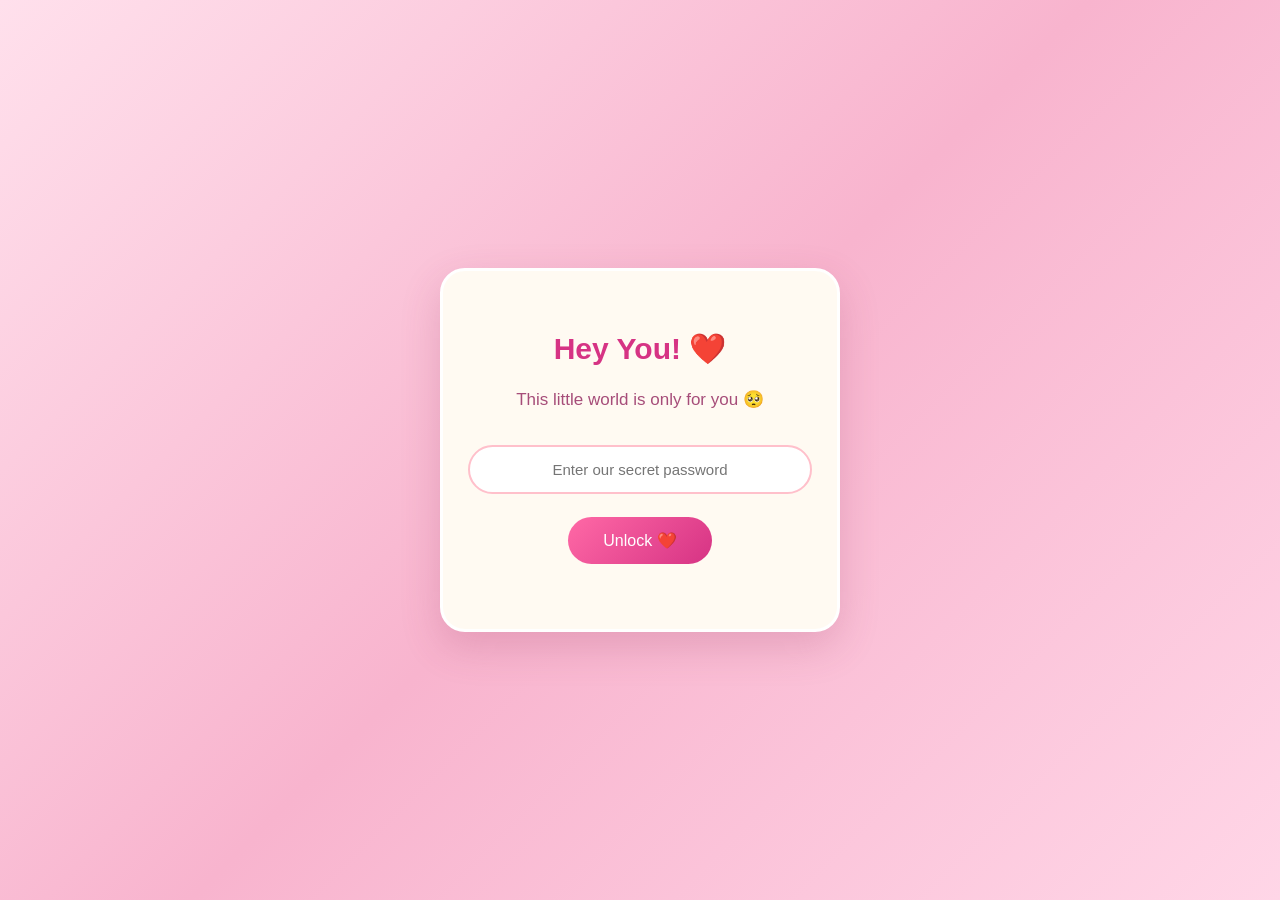
<file: index.html>
<!DOCTYPE html>
<html lang="en">
<head>
    <meta charset="UTF-8">
    <meta name="viewport" content="width=device-width, initial-scale=1.0">
    <title>A Secret Surprise ❤️</title>
    <link rel="stylesheet" href="style.css">
</head>
<body>

    <div class="password-screen">
        <h1>Hey You! ❤️</h1>
        <p>This little world is only for you 🥺</p>

        <input
            type="password"
            id="passwordInput"
            placeholder="Enter our secret password"
        >

        <button onclick="checkPassword()">Unlock ❤️</button>

        <p id="passwordMessage"></p>
    </div>

    <script>
        function checkPassword() {
            const password =
                document.getElementById("passwordInput").value;

            if (password === "SHRI190226") {
                sessionStorage.setItem("loveUnlocked", "true");
                window.location.href = "player.html";
            } else {
                document.getElementById("passwordMessage").innerText =
                    "Oops! Wrong password 🥺 Try again!";
            }
        } 
    </script>

</body>
<div class="floating-hearts">
    <span>💗</span>
    <span>💕</span>
    <span>💖</span>
    <span>💘</span>
    <span>🌸</span>
</div>
</html>
</file>
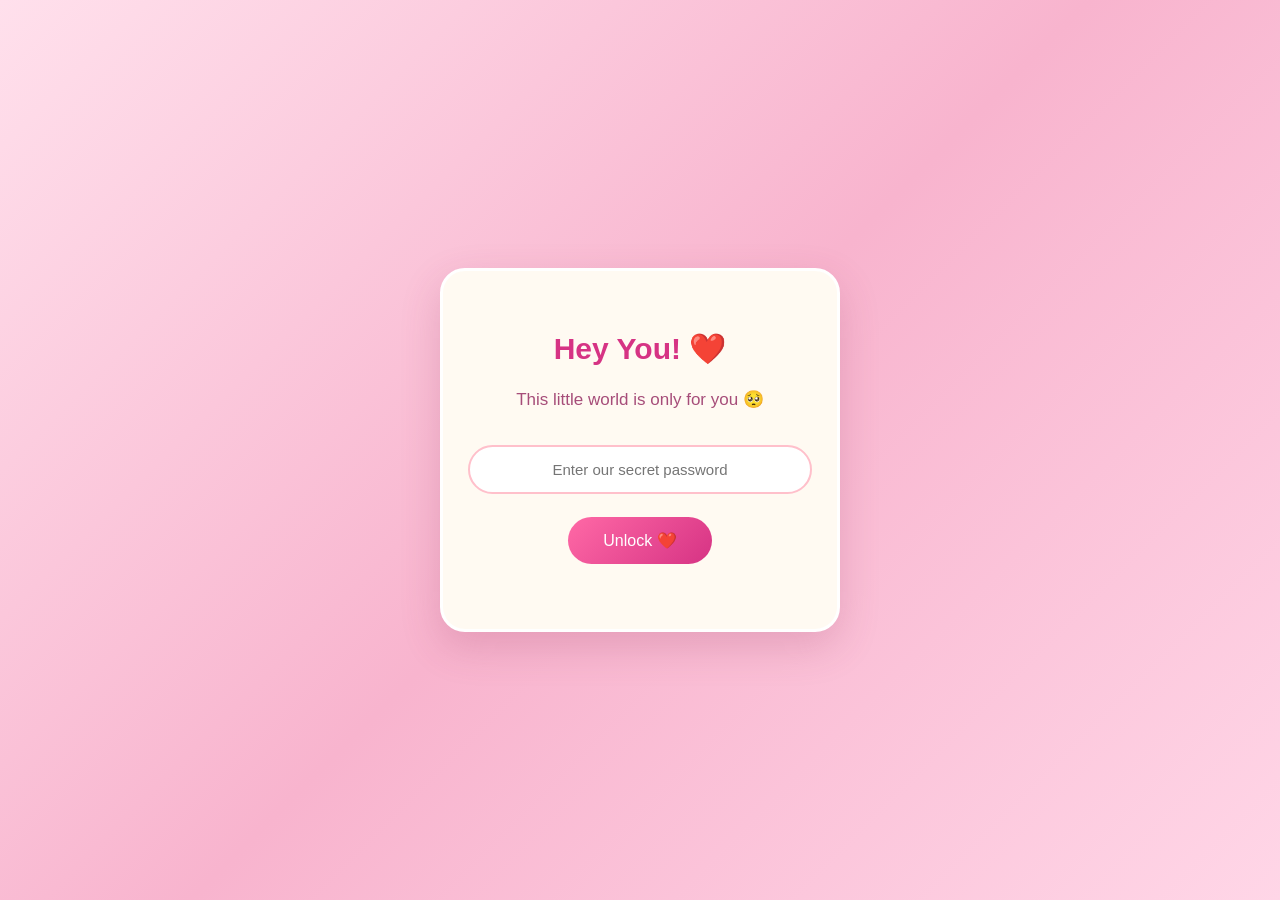
<file: final.html>
<!DOCTYPE html>
<html lang="en">
<head>
    <meta charset="UTF-8">
    <meta name="viewport" content="width=device-width, initial-scale=1.0">

    <title>Forever & Always ❤️</title>

    <style>
        * {
            margin: 0;
            padding: 0;
            box-sizing: border-box;
        }

        body {
            min-height: 100vh;
            display: flex;
            justify-content: center;
            align-items: center;
            text-align: center;
            font-family: Georgia, serif;
            background: linear-gradient(135deg, #ffd6e7, #ff9ebd, #ffc4d6);
            overflow: hidden;
            padding: 20px;
        }

        .final-card {
            background: rgba(255, 255, 255, 0.85);
            padding: 40px 25px;
            border-radius: 25px;
            max-width: 500px;
            width: 100%;
            box-shadow: 0 10px 35px rgba(150, 40, 80, 0.2);
            position: relative;
            z-index: 2;
        }

        h1 {
            color: #d6336c;
            font-size: 32px;
            margin-bottom: 20px;
        }

        .heart {
            font-size: 65px;
            margin: 15px 0;
            animation: beat 1s infinite;
        }

        p {
            color: #71334b;
            font-size: 18px;
            line-height: 1.7;
            margin-bottom: 25px;
        }

        button {
            background: #e84375;
            color: white;
            border: none;
            padding: 14px 25px;
            border-radius: 30px;
            font-size: 17px;
            cursor: pointer;
            transition: 0.3s;
        }

        button:hover {
            background: #c72c60;
            transform: scale(1.06);
        }

        .floating-heart {
            position: absolute;
            bottom: -30px;
            font-size: 22px;
            animation: float 7s linear infinite;
            opacity: 0.8;
        }

        @keyframes beat {
            50% {
                transform: scale(1.2);
            }
        }

        @keyframes float {
            from {
                transform: translateY(0) rotate(0deg);
                opacity: 0.8;
            }
            to {
                transform: translateY(-110vh) rotate(360deg);
                opacity: 0;
            }
        }
    </style>
</head>

<body>

    <div class="final-card">

        <h1>Our Story Doesn't End Here ❤️</h1>

        <div class="heart">💗</div>

        <p>
            Thank you for being my favourite part
            of every day.

            <br><br>

            No matter how many pages this website has,
            my favourite chapter will always be
            the one where I have you. 🥹

            <br><br>

            Forever and always. ❤️
        </p>

        <button onclick="window.location.href='proposal.html'">
            Experience Our Story again❤️
        </button>

    </div>

    <script>
        if (sessionStorage.getItem("loveUnlocked") !== "true") {
            window.location.replace("index.html");
        }

        function createHeart() {
            const heart = document.createElement("div");
            heart.className = "floating-heart";
            heart.innerHTML = "💗";

            heart.style.left = Math.random() * 100 + "vw";
            heart.style.animationDuration = (4 + Math.random() * 4) + "s";

            document.body.appendChild(heart);

            setTimeout(() => {
                heart.remove();
            }, 8000);
        }

        setInterval(createHeart, 500);
    </script>

</body>
</html>
</file>
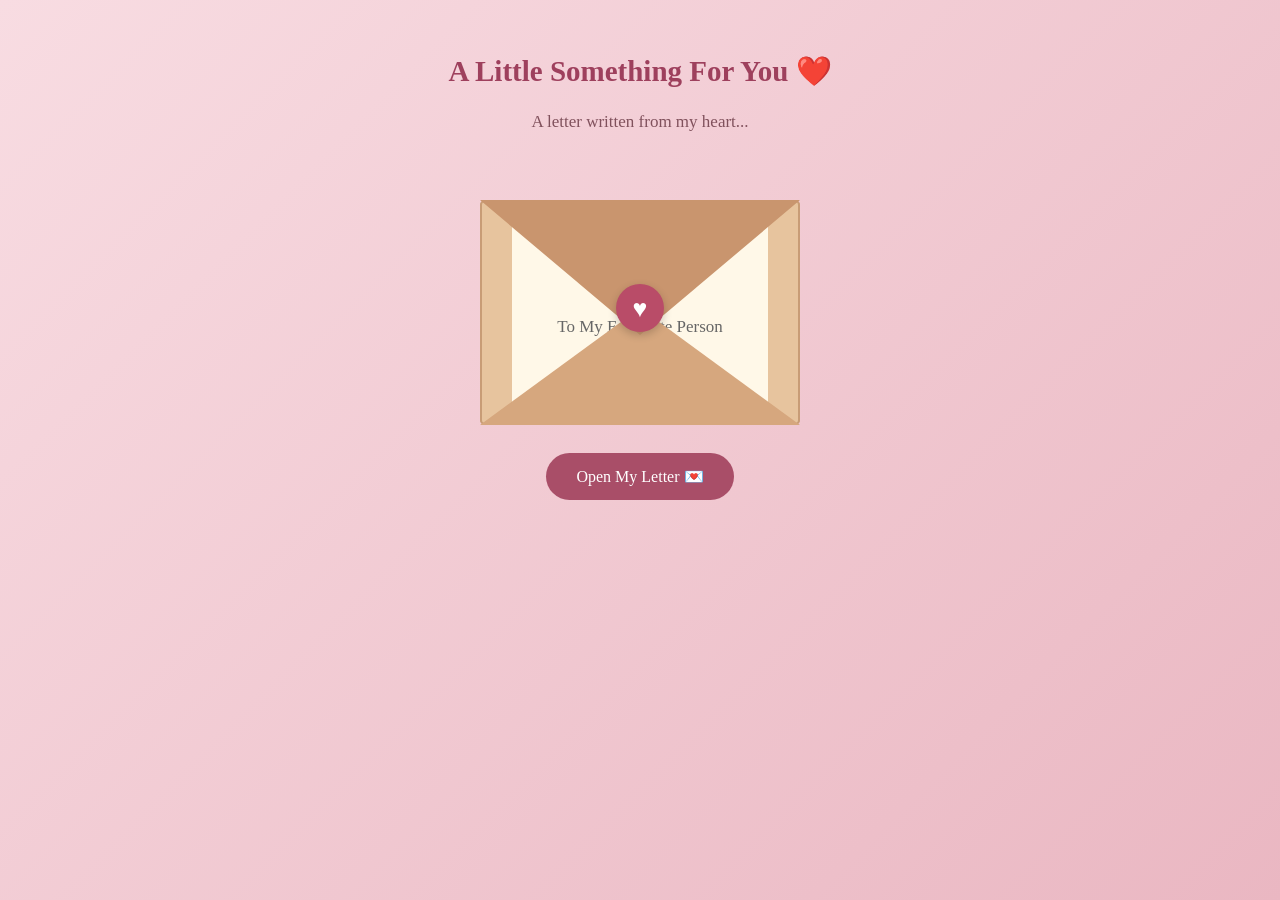
<file: letter.html>
<!DOCTYPE html>
<html lang="en">
<head>
    <meta charset="UTF-8">
    <meta name="viewport" content="width=device-width, initial-scale=1.0">
    <title>A Letter For You 💌</title>
    <link rel="stylesheet" href="style.css">
</head>

<body class="letter-page">

    <div class="letter-container">

        <h1>A Little Something For You ❤️</h1>
        <p class="letter-subtitle">A letter written from my heart...</p>

        <!-- ENVELOPE -->
        <div class="envelope-stage">

            <div class="envelope" id="envelope">

                <div class="letter-inside">
                    <span>💗</span>
                    <p>To My Favourite Person</p>
                </div>

                <div class="envelope-back"></div>

                <div class="envelope-flap"></div>

                <div class="envelope-front"></div>

                <div class="wax-seal">♥</div>

            </div>

        </div>

        <button id="openEnvelope">
            Open My Letter 💌
        </button>

        <!-- THE LETTER -->
        <div class="vintage-letter" id="vintageLetter">

            <div class="letter-flower">🌷 ✨ 🌷</div>

            <h2>My Dearest Love,</h2>

            <p>
                I don't even know where to begin,
                because there are so many things
                I want to tell you.
            </p>

            <p>
                You make my ordinary days feel
                extraordinary. Even the smallest
                moments become beautiful memories
                when they are with you.
            </p>

            <p>
                Thank you for being my happiness,
                my smile, and my favourite person.
                You have a special place in my heart
                that nobody else could ever fill.
            </p>

            <p>
                I hope we create a thousand more
                memories, share countless laughs,
                and keep choosing each other every
                single day.
            </p>

            <p>
                If I could choose again,
                I'd still choose you. ❤️
            </p>

            <div class="letter-signature">
                Forever yours,
                <br>
                Your favourite person 💗
            </div>

            <div class="letter-flower">♡ ♡ ♡</div>

            <button onclick="window.location.href='final.html'">
    Read One Last Thing ❤️
</button>

<br><br>

<button onclick="window.location.href='memories.html'">
    Back to Our Memories 💗
</button>
        </div>

    </div>

    <script>
        const openButton = document.getElementById("openEnvelope");
        const envelope = document.getElementById("envelope");
        const letter = document.getElementById("vintageLetter");

        openButton.addEventListener("click", function() {

            envelope.classList.add("opened");

            openButton.style.display = "none";

            setTimeout(function() {
                letter.classList.add("show-letter");
            }, 900);

        });
    </script>

</body>
</html>
</file>
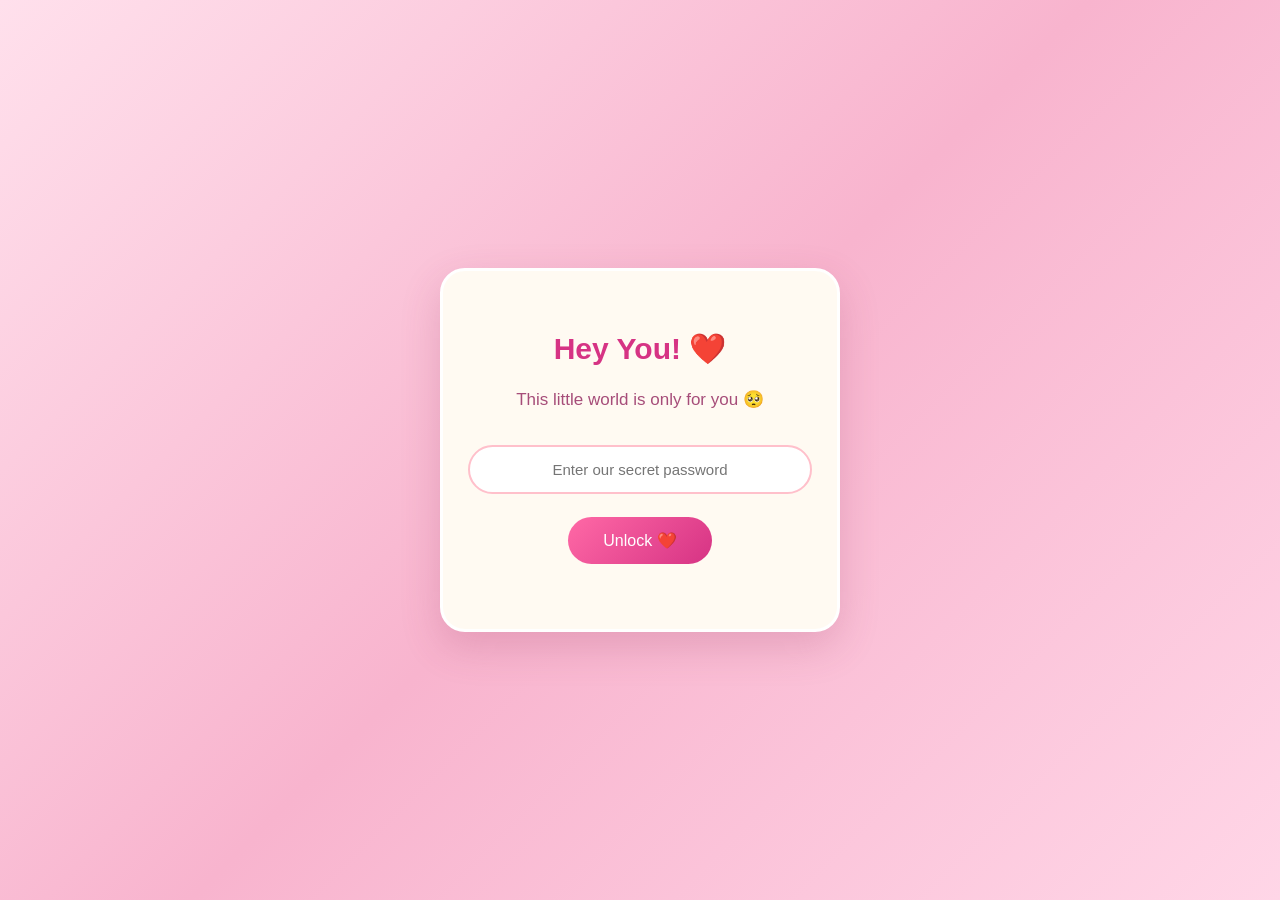
<file: memories.html>
<!DOCTYPE html>
<html lang="en">

<head>
    <meta charset="UTF-8">
    <meta name="viewport" content="width=device-width, initial-scale=1.0">

    <title>Our Beautiful Memories ❤️</title>

    <link rel="stylesheet" href="style.css">
</head>

<body>

    <div class="container">

        <h1>Our Beautiful Memories ❤️</h1>

        <h2>YAYYYY! I KNEW YOU LOVE ME! 🥹💗</h2>

        <p>You just made me the happiest person! 🤍</p>

        <p>Every moment with you is special 🥺</p>
        <div class="scrapbook-title">
    <span>🌷</span>
    <span>Our Little Memory Book</span>
    <span>🧸</span>
</div>

        <!-- Photo Gallery -->

        <div class="photos">

            <div class="polaroid">
                <img class="memory-photo"
                     src="images/photo1.jpeg"
                     alt="Our memory">
                <p>My favourite memory 💗</p>
            </div>

            <div class="polaroid">
                <img class="memory-photo"
                     src="images/photo2.jpeg"
                     alt="Our memory">
                <p>My favourite person 🥹</p>
            </div>

            <div class="polaroid">
                <img class="memory-photo"
                     src="images/photo3.jpeg"
                     alt="Our memory">
                <p>Forever us ❤️</p>
            </div>

            <div class="polaroid">
                <img class="memory-photo"
                     src="images/photo4.jpeg"
                     alt="Our memory">
                <p>Favourite place of mine to be ❤️</p>
            </div>

        </div>

    </div>
    <div class="love-letter">
    <h2>A Little Something For You 💌</h2>

    <button onclick="window.location.href='letter.html'">
        Open My Letter ❤️
    </button>
</div>
    <div class="floating-hearts"></div>

    <!-- Enlarged Photo Popup -->

    <div id="photoPopup" class="photo-popup">

        <span id="closePopup">&times;</span>

        <img id="popupImage" src="" alt="Enlarged memory">

    </div>

    <!-- JavaScript -->

    <script>

        const photos = document.querySelectorAll(".memory-photo");

        const popup = document.getElementById("photoPopup");

        const popupImage = document.getElementById("popupImage");

        const closePopup = document.getElementById("closePopup");

        // Open enlarged photo

        photos.forEach(function(photo) {

            photo.addEventListener("click", function() {

                popupImage.src = photo.src;

                popup.style.display = "flex";

            });

        });

        // Close using X

        closePopup.addEventListener("click", function() {

            popup.style.display = "none";

        });

        // Close by clicking outside the photo

        popup.addEventListener("click", function(event) {

            if (event.target === popup) {

                popup.style.display = "none";

            }

        });
        // Floating hearts
const heartContainer = document.querySelector(".floating-hearts");

const heartSymbols = ["❤️", "💕", "💗", "💖", "💘"];

function createHeart() {
    const heart = document.createElement("span");

    heart.className = "heart";
    heart.innerHTML =
        heartSymbols[Math.floor(Math.random() * heartSymbols.length)];

    heart.style.left = Math.random() * 100 + "vw";
    heart.style.animationDuration = (4 + Math.random() * 4) + "s";
    heart.style.fontSize = (15 + Math.random() * 20) + "px";

    heartContainer.appendChild(heart);

    heart.addEventListener("animationend", function() {
        heart.remove();
    });
}

setInterval(createHeart, 700);



    </script>
    <script>
    if (sessionStorage.getItem("loveUnlocked") !== "true") {
        window.location.replace("index.html");
    }
</script>

</body>
</html>
</file>
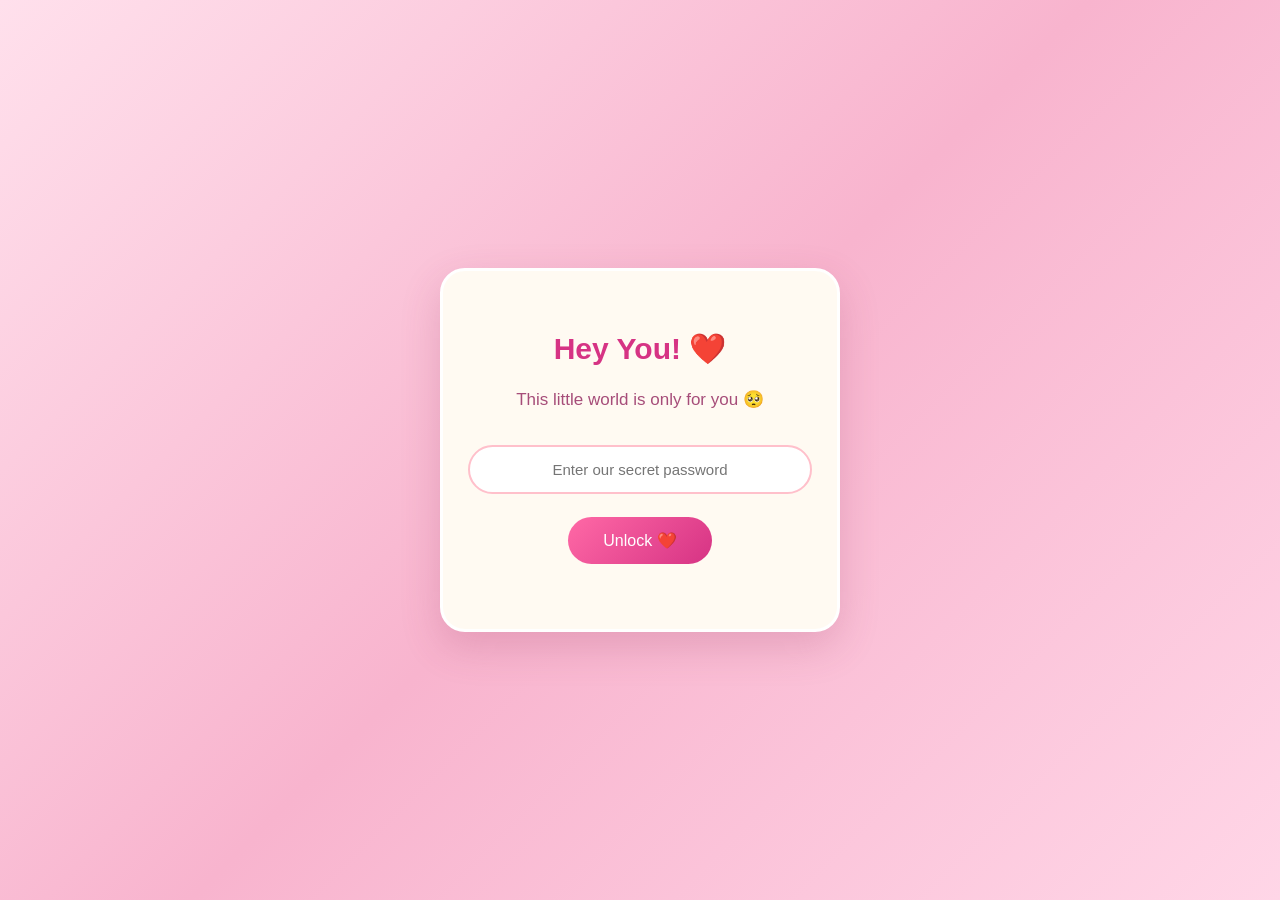
<file: player.html>
<!DOCTYPE html>
<html lang="en">
<head>
    <meta charset="UTF-8">
    <meta name="viewport" content="width=device-width, initial-scale=1.0">

    <title>Our Little World ❤️</title>

    <style>
        * {
            margin: 0;
            padding: 0;
            box-sizing: border-box;
        }

        html, body {
            width: 100%;
            height: 100%;
            overflow: hidden;
        }

        iframe {
            display: block;
            width: 100%;
            height: 100%;
            border: none;
        }
    </style>
</head>

<body>

    <!-- Background Music -->
    <audio id="loveSong" autoplay>
        <source src="audio/love-song.wav" type="audio/wav">
    </audio>

    <!-- All website pages open inside this frame -->
    <iframe
        id="lovePages"
        src="./proposal.html"
        name="lovePages"
        allow="autoplay">
    </iframe>

    <script>
        const song = document.getElementById("loveSong");

        song.play().catch(() => {
            console.log("Autoplay was blocked by the browser.");
        });
    </script>

</body>
</html>
</file>
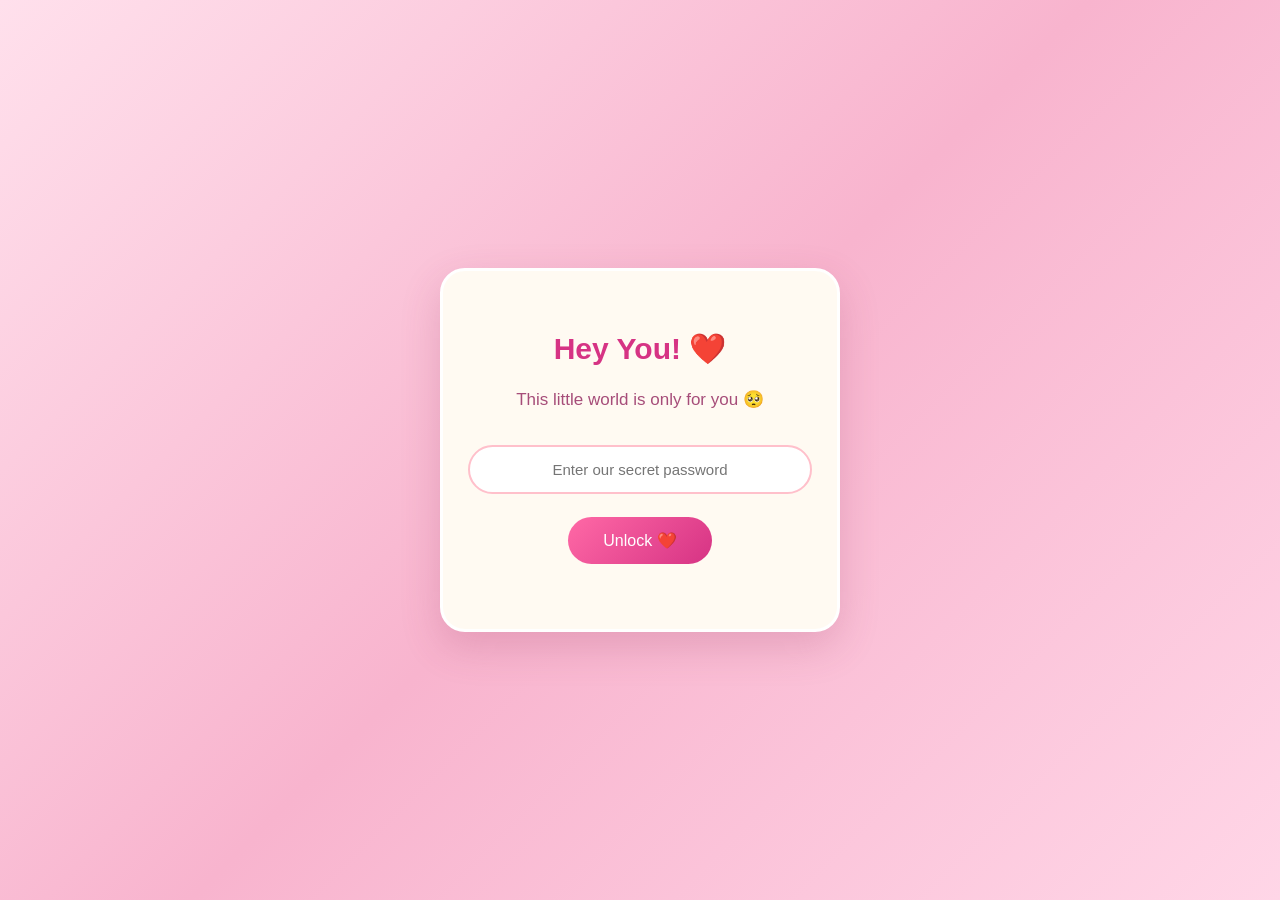
<file: proposal.html>
<!DOCTYPE html>
<html lang="en">

<head>
    <meta charset="UTF-8">
    <meta name="viewport" content="width=device-width, initial-scale=1.0">

    <title>A little Surprise For You ❤️</title>

    <link rel="stylesheet" href="style.css">
</head>

<body>

    <div class="container">

        <h1>Hey Baby! ❤️</h1>

        <p>I have a little question for you...</p>

        <h2>Do you love me? 🥺</h2>

        <div class="buttons">
            <button id="yesBtn">YES ❤️</button>
            <button id="noBtn">NO 🙈</button>
        </div>

        <h2 id="message"></h2>

    </div>

    <script>
        if (sessionStorage.getItem("loveUnlocked") !== "true") {
            window.location.replace("index.html");
        }
    </script>

    <script src="script.js"></script>

</body>
</html>
</file>
<file: style.css>
/* =================================
   LOVE SURPRISE - COMPLETE CSS
================================= */

/* BASIC RESET */
* {
    box-sizing: border-box;
}

body {
    margin: 0;
    min-height: 100vh;
    padding: 30px 0;
    background: linear-gradient(135deg, #ffd6e7, #f7a8c9);
    font-family: Arial, sans-serif;
    display: flex;
    justify-content: center;
    align-items: center;
    text-align: center;
}

/* MAIN WHITE CARD */
.container {
    position: relative;
    background: white;
    width: 90%;
    max-width: 450px;
    padding: 40px 25px;
    border-radius: 25px;
    box-shadow: 0 10px 30px rgba(150, 50, 90, 0.2);
}

/* HEADINGS */
h1 {
    color: #e754af;
    font-size: 32px;
}

h2 {
    color: #d6336c;
}

p {
    color: #666;
    font-size: 17px;
    line-height: 1.6;
}

/* BUTTONS */
button {
    padding: 13px 25px;
    border: none;
    border-radius: 25px;
    cursor: pointer;
    font-size: 16px;
    margin: 8px;
    transition: 0.3s;
}

#yesBtn {
    background: #ff4d88;
    color: white;
}

#noBtn {
    background: #eeeeee;
    color: #333;
}

button:hover {
    transform: scale(1.08);
}

#message {
    margin-top: 25px;
}

/* SCRAPBOOK TITLE */
.scrapbook-title {
    display: flex;
    justify-content: center;
    align-items: center;
    gap: 10px;
    margin: 25px 0;
    color: #d6336c;
    font-family: cursive;
    font-size: 21px;
    font-weight: bold;
}

/* PHOTO GALLERY */
.gallery {
    margin-top: 35px;
}

.photos {
    display: flex;
    flex-wrap: wrap;
    justify-content: center;
    align-items: center;
    gap: 25px 20px;
    padding: 15px 0;
}

/* POLAROID PHOTO FRAMES */
.polaroid {
    position: relative;
    background: #fffaf0;
    padding: 12px 12px 22px;
    width: 160px;
    max-width: 100%;
    border-radius: 4px;
    box-shadow: 0 6px 18px rgba(0, 0, 0, 0.18);
    transform: rotate(-3deg);
    transition: transform 0.3s ease;
}

/* ALTERNATING PHOTO ANGLES */
.polaroid:nth-child(even) {
    transform: rotate(3deg);
}

.polaroid:nth-child(3n) {
    transform: rotate(-2deg);
}

/* HOVER EFFECT */
.polaroid:hover {
    transform: rotate(0deg) scale(1.07);
    z-index: 10;
}

/* PHOTO IMAGE */
.polaroid img {
    width: 100%;
    height: 150px;
    display: block;
    object-fit: cover;
    border-radius: 2px;
}

/* PHOTO CAPTIONS */
.polaroid p {
    margin-top: 12px;
    margin-bottom: 0;
    color: #795548;
    font-family: cursive;
    font-size: 14px;
    line-height: 1.4;
}

/* CLICKABLE PHOTOS */
.memory-photo {
    cursor: pointer;
}

/* SCRAPBOOK TAPE */
.polaroid::before {
    content: "";
    position: absolute;
    top: -11px;
    left: 35%;
    width: 65px;
    height: 22px;
    background: rgba(255, 192, 203, 0.7);
    transform: rotate(-8deg);
    z-index: 2;
}

/* HEART STICKERS */
.polaroid::after {
    content: "♡";
    position: absolute;
    top: -17px;
    right: 8px;
    font-size: 30px;
    color: #ff6b9a;
    transform: rotate(15deg);
    z-index: 3;
}

/* =================================
   ENLARGED PHOTO POPUP
================================= */

.photo-popup {
    display: none;
    position: fixed;
    z-index: 1000;
    inset: 0;
    justify-content: center;
    align-items: center;
    padding: 25px;

    background-color: #ffd6e7;

    /* GLITTER SCRAPBOOK BACKGROUND */
    background-image:
        radial-gradient(circle, white 1.5px, transparent 2px),
        radial-gradient(circle, #ff69b4 1px, transparent 2px),
        radial-gradient(circle, #fff5fa 2px, transparent 3px);

    background-size: 35px 35px, 50px 50px, 65px 65px;

    animation: glitter 3s linear infinite;
}

/* ENLARGED PHOTO FRAME */
.photo-popup img {
    max-width: 85%;
    max-height: 75vh;
    object-fit: contain;
    padding: 12px;
    background: white;
    border: 3px solid #ffb6d5;
    border-radius: 12px;

    box-shadow:
        0 0 15px white,
        0 0 30px #ff69b4,
        0 0 50px #ffc0cb;
}

/* CLOSE BUTTON */
#closePopup {
    position: absolute;
    top: 15px;
    right: 30px;
    color: #d6336c;
    font-size: 45px;
    cursor: pointer;
    z-index: 1001;
    line-height: 1;
}

/* GLITTER ANIMATION */
@keyframes glitter {
    from {
        background-position: 0 0, 10px 20px, 20px 10px;
    }

    to {
        background-position: 35px 35px, 60px 70px, 85px 75px;
    }
}

/* =================================
   FLOATING HEARTS
================================= */

.floating-hearts {
    position: fixed;
    inset: 0;
    overflow: hidden;
    pointer-events: none;
    z-index: 5;
}

.heart {
    position: absolute;
    bottom: -40px;
    font-size: 24px;
    animation: floatUp 6s linear forwards;
    opacity: 0.8;
}

@keyframes floatUp {
    0% {
        transform: translateY(0) rotate(0deg);
        opacity: 0;
    }

    20% {
        opacity: 0.8;
    }

    100% {
        transform: translateY(-110vh) rotate(360deg);
        opacity: 0;
    }
}

/* =================================
   MOBILE RESPONSIVENESS
================================= */

@media (max-width: 480px) {

    .container {
        padding: 30px 15px;
    }

    h1 {
        font-size: 27px;
    }

    h2 {
        font-size: 21px;
    }

    .photos {
        gap: 22px 12px;
    }

    .polaroid {
        width: 145px;
        padding: 10px 10px 18px;
    }

    .polaroid img {
        height: 135px;
    }

    .scrapbook-title {
        font-size: 18px;
    }

    .photo-popup img {
        max-width: 95%;
        max-height: 70vh;
    }

    #closePopup {
        right: 18px;
        top: 10px;
    }
}
/* ROMANTIC LETTER PAGE */

.letter-page {
    background: linear-gradient(135deg, #ffd6e7, #f7a8c9);
    padding: 30px 15px;
}

.letter-paper {
    background: #fffaf0;
    max-width: 600px;
    width: 95%;
    padding: 35px 25px;
    border-radius: 12px;
    box-shadow: 0 10px 35px rgba(150, 50, 90, 0.2);
    border: 2px solid #ffc0cb;
    animation: letterOpen 1s ease;
}

.letter-paper h1 {
    font-family: cursive;
    color: #d6336c;
}

.letter-paper p {
    font-family: cursive;
    font-size: 17px;
    line-height: 1.9;
    color: #795548;
    text-align: left;
}

.letter-paper h2 {
    font-family: cursive;
    color: #e754af;
}

.letter-decoration {
    color: #e754af;
    font-family: cursive;
    font-size: 20px;
    margin: 15px;
}

@keyframes letterOpen {
    from {
        opacity: 0;
        transform: translateY(30px) scale(0.95);
    }
    to {
        opacity: 1;
        transform: translateY(0) scale(1);
    }
}
/* =================================
   VINTAGE LOVE LETTER PAGE
================================= */

.letter-page {
    background: linear-gradient(135deg, #f8dce2, #eab7c2);
    padding: 35px 15px;
    min-height: 100vh;
    display: flex;
    justify-content: center;
    align-items: flex-start;
}

.letter-container {
    width: 100%;
    max-width: 600px;
    text-align: center;
}

.letter-container > h1 {
    font-family: cursive;
    color: #9e405d;
    font-size: 29px;
}

.letter-subtitle {
    font-family: cursive;
    color: #80515c;
}

/* ENVELOPE STAGE */

.envelope-stage {
    position: relative;
    width: 320px;
    max-width: 90%;
    height: 225px;
    margin: 65px auto 20px;
    perspective: 1000px;
}

.envelope {
    position: absolute;
    inset: 0;
    background: #dcae87;
    border-radius: 5px;
}

/* BACK OF ENVELOPE */

.envelope-back {
    position: absolute;
    inset: 0;
    background: #e7c49e;
    border: 2px solid #c89c76;
    border-radius: 5px;
}

/* LETTER INSIDE ENVELOPE */

.letter-inside {
    position: absolute;
    left: 10%;
    bottom: 10px;
    width: 80%;
    height: 190px;
    background: #fff8e8;
    color: #895b4c;
    font-family: cursive;
    padding-top: 30px;
    transition: transform 1s ease;
    z-index: 1;
}

.letter-inside span {
    font-size: 35px;
}

/* ENVELOPE FRONT */

.envelope-front {
    position: absolute;
    inset: 0;
    background: #d6a77e;
    clip-path: polygon(0 100%, 50% 48%, 100% 100%);
    z-index: 3;
}

/* ENVELOPE FLAP */

.envelope-flap {
    position: absolute;
    inset: 0;
    background: #c9956e;
    clip-path: polygon(0 0, 100% 0, 50% 60%);
    transform-origin: top center;
    transition: transform 0.9s ease;
    z-index: 4;
}

/* PINK WAX SEAL */

.wax-seal {
    position: absolute;
    top: 48%;
    left: 50%;
    transform: translate(-50%, -50%);
    width: 48px;
    height: 48px;
    border-radius: 50%;
    background: #b94c68;
    color: white;
    display: flex;
    justify-content: center;
    align-items: center;
    font-size: 25px;
    box-shadow: 0 3px 8px rgba(0,0,0,0.2);
    z-index: 5;
    transition: opacity 0.3s;
}

/* ENVELOPE OPEN ANIMATION */

.envelope.opened .envelope-flap {
    transform: rotateX(180deg);
    z-index: 0;
}

.envelope.opened .wax-seal {
    opacity: 0;
}

.envelope.opened .letter-inside {
    transform: translateY(-100px);
}

/* OPEN LETTER BUTTON */

#openEnvelope {
    background: #a94e68;
    color: white;
    padding: 14px 30px;
    font-family: cursive;
}

/* VINTAGE PAPER LETTER */

.vintage-letter {
    display: none;
    max-width: 540px;
    margin: 45px auto 20px;
    padding: 35px 28px;
    background-color: #f8edcf;

    background-image:
        radial-gradient(#d8c69e 0.6px, transparent 0.6px);

    background-size: 12px 12px;

    border: 1px solid #d5bd8d;
    border-radius: 5px;

    box-shadow:
        0 8px 25px rgba(80, 45, 30, 0.2),
        inset 0 0 35px rgba(173, 135, 75, 0.13);

    text-align: left;
    opacity: 0;
    transform: translateY(35px);
    transition: opacity 1s ease, transform 1s ease;
}

.vintage-letter.show-letter {
    display: block;
    opacity: 1;
    transform: translateY(0);
}

.vintage-letter h2 {
    color: #914c50;
    font-family: cursive;
    text-align: center;
    margin-bottom: 25px;
}

.vintage-letter p {
    color: #684d3c;
    font-family: cursive;
    font-size: 17px;
    line-height: 1.9;
    text-align: left;
}

.letter-flower {
    text-align: center;
    font-size: 23px;
    margin: 15px;
}

.letter-signature {
    font-family: cursive;
    color: #914c50;
    text-align: right;
    font-size: 19px;
    line-height: 1.8;
    margin-top: 30px;
}

.vintage-letter button {
    display: block;
    margin: 25px auto 0;
    background: #a94e68;
    color: white;
    font-family: cursive;
}

/* MOBILE */

@media (max-width: 480px) {
    .letter-container > h1 {
        font-size: 25px;
    }

    .envelope-stage {
        height: 200px;
    }

    .vintage-letter {
        padding: 25px 20px;
    }

    .vintage-letter p {
        font-size: 16px;
    }
}
.vintage-letter.show-letter {
    animation: paperReveal 1s ease forwards;
}

@keyframes paperReveal {
    from {
        opacity: 0;
        transform: translateY(35px);
    }
    to {
        opacity: 1;
        transform: translateY(0);
    }
}
/* PASSWORD PAGE BACKGROUND */

body:has(.password-screen) {
    min-height: 100vh;
    margin: 0;
    background: linear-gradient(135deg, #ffe0ec, #f8b4ce, #ffd6e7);
    display: flex;
    justify-content: center;
    align-items: center;
    overflow-x: hidden;
}

/* PASSWORD CARD */

.password-screen {
    position: relative;
    z-index: 2;
    width: 85%;
    max-width: 400px;
    margin: 25px auto;
    padding: 40px 25px;
    background: #fffaf2;
    border: 3px solid white;
    border-radius: 25px;
    text-align: center;
    box-shadow: 0 15px 40px rgba(150, 50, 90, 0.2);
    animation: passwordAppear 1s ease;
}

.password-screen h1 {
    color: #d63384;
    font-size: 30px;
}

.password-screen p {
    color: #a64d79;
}

.password-screen input {
    box-sizing: border-box;
    width: 100%;
    padding: 14px;
    margin: 15px 0;
    border: 2px solid #ffc0cb;
    border-radius: 30px;
    outline: none;
    text-align: center;
    font-size: 15px;
}

.password-screen button {
    padding: 14px 35px;
    background: linear-gradient(135deg, #ff69a6, #d63384);
    color: white;
    border: none;
    border-radius: 30px;
    font-size: 16px;
    cursor: pointer;
    transition: 0.3s;
}

.password-screen button:hover {
    transform: scale(1.08);
}

/* FLOATING HEARTS */

.floating-hearts {
    position: fixed;
    inset: 0;
    pointer-events: none;
    overflow: hidden;
    z-index: 1;
}

.floating-hearts span {
    position: absolute;
    bottom: -50px;
    animation: floatHeart 8s linear infinite;
}

.floating-hearts span:nth-child(1) { left: 10%; }
.floating-hearts span:nth-child(2) { left: 30%; animation-delay: 2s; }
.floating-hearts span:nth-child(3) { left: 55%; animation-delay: 4s; }
.floating-hearts span:nth-child(4) { left: 75%; animation-delay: 1s; }
.floating-hearts span:nth-child(5) { left: 90%; animation-delay: 3s; }

@keyframes floatHeart {
    from { transform: translateY(0) rotate(0deg); opacity: 0; }
    20% { opacity: 1; }
    to { transform: translateY(-110vh) rotate(360deg); opacity: 0; }
}

@keyframes passwordAppear {
    from { opacity: 0; transform: translateY(30px); }
    to { opacity: 1; transform: translateY(0); }
}
/* ROMANTIC MUSIC PLAYER */

.music-player {
    width: 90%;
    max-width: 330px;
    margin: 30px auto;
    padding: 18px;
    text-align: center;
    background: #fffaf2;
    border: 2px solid #ffc0cb;
    border-radius: 20px;
    box-shadow: 0 8px 25px rgba(150, 50, 90, 0.15);
}

.music-player p {
    color: #d63384;
    font-weight: bold;
}

.music-player iframe {
    max-width: 100%;
    border: none;
    border-radius: 12px;
}
</file>
